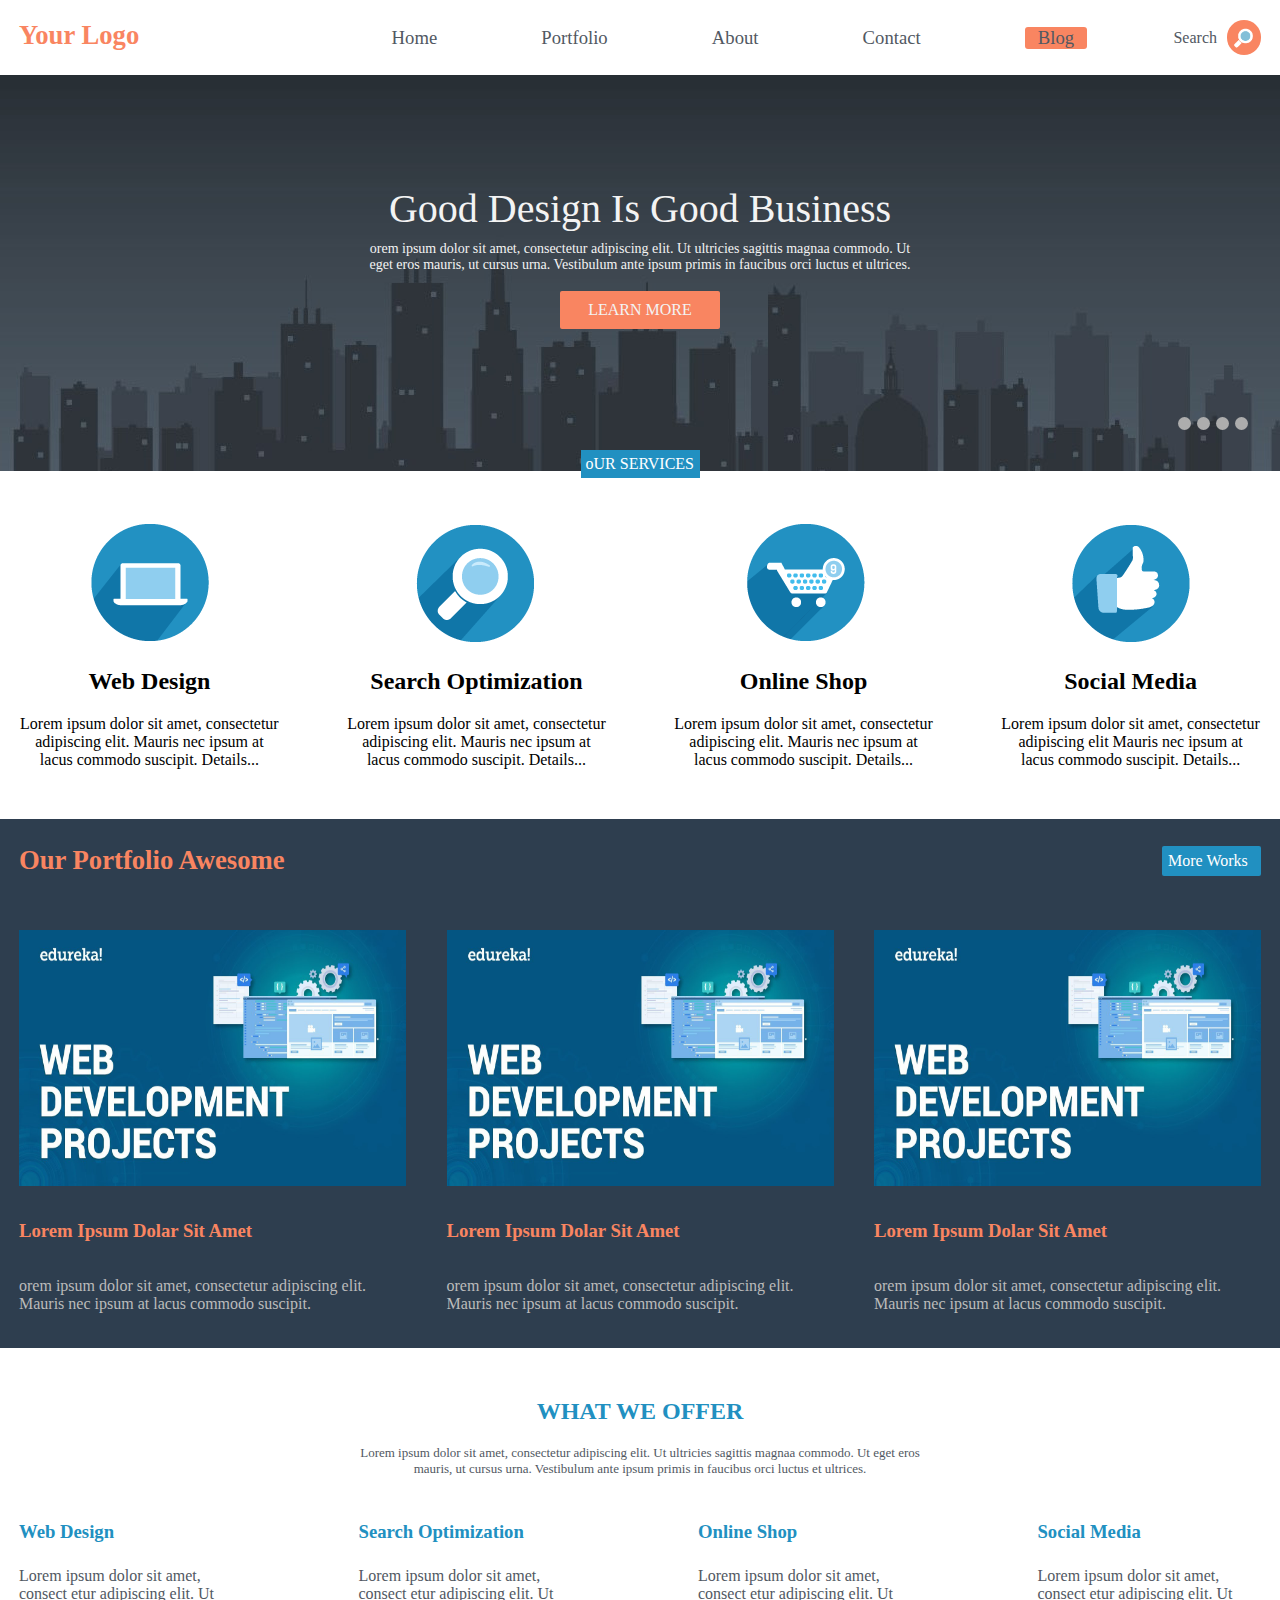
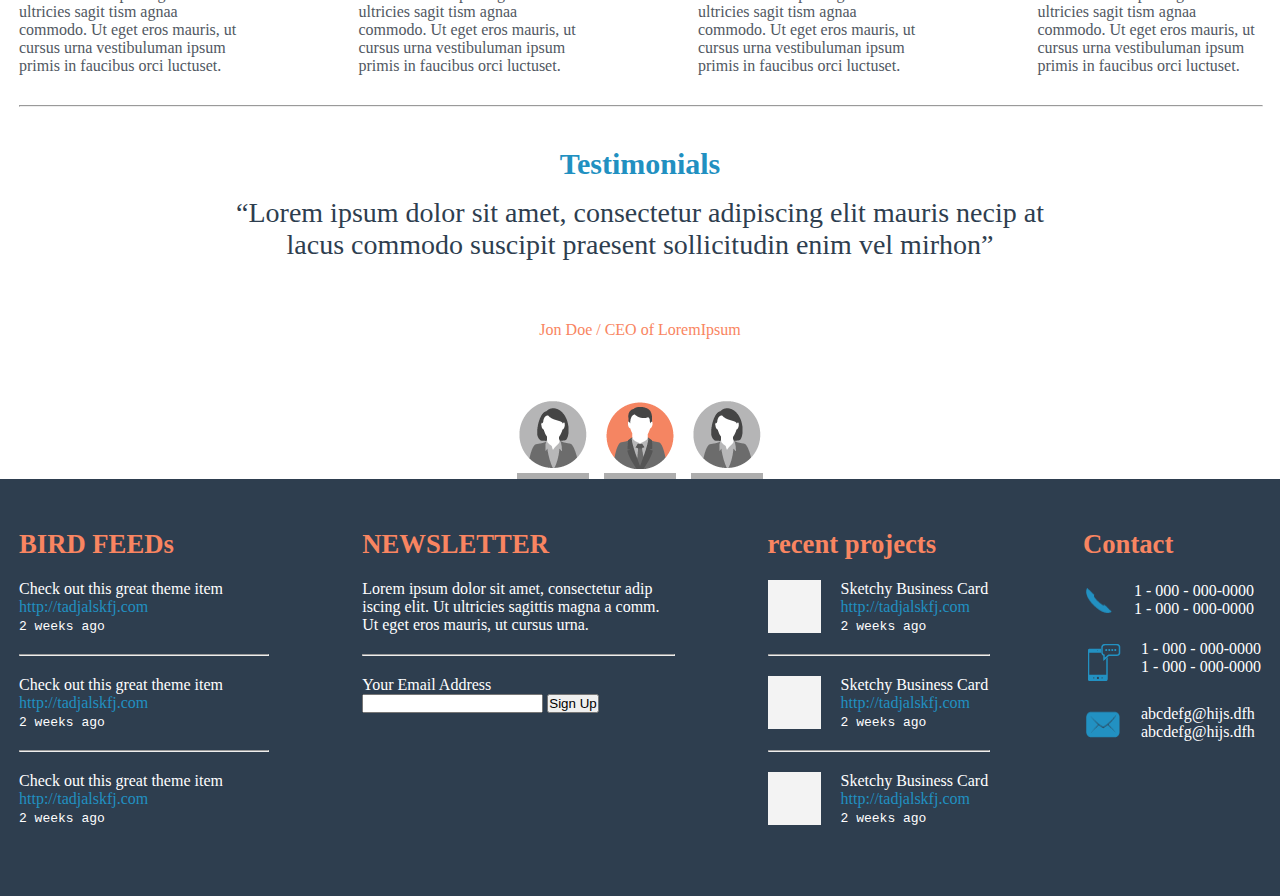
<file: index.html>
<!DOCTYPE html>
<html lang="en">

<head>
    <meta charset="UTF-8" />
    <meta http-equiv="X-UA-Compatible" content="IE=edge" />
    <meta name="viewport" content="width=device-width, initial-scale=1.0" />
    <title>MyFirstTemplateTest</title>
    <link rel="stylesheet" href="css/style.css" />
</head>

<body>
    <!--------------------------------------------------     {header}     ------------------------------------------------------>
    <header>
        <div class="menu-logo">
            <h1>Your Logo</h1>
            <div class="menu-logo-bottom">
                <ul>
                    <li><a class="home" href="index.html">Home</a></li>
                    <li><a href="PortfolioPage.html">Portfolio</a></li>
                    <li><a href="AboutPage.html">About</a></li>
                    <li><a href="ContactPage.html">Contact</a></li>
                    <li class="blog"><a href="BlogPage.html">Blog </a></li>
                </ul>
                <div class="search">
                    <span> Search </span>
                    <img src="imags/SarshIcon.png" alt="SarshIcon" />
                </div>
            </div>
        </div>
    </header>
    <div class="slider">
        <div class="home-background">
            <p class="good">Good Design Is Good Business</p>
            <p class="design-paragraph">
                orem ipsum dolor sit amet, consectetur adipiscing elit. Ut ultricies
                sagittis magnaa commodo. Ut eget eros mauris, ut cursus urna.
                Vestibulum ante ipsum primis in faucibus orci luctus et ultrices.
            </p>
            <p class="learn-button">LEARN MORE</p>
            <div class="slider-circle">
                <div class="slider-circle1"></div>
                <div class="slider-circle1"></div>
                <div class="slider-circle1"></div>
                <div class="slider-circle1"></div>
            </div>
            <p class="our">oUR SERVICES</p>
        </div>
    </div>
    <!------------------------------------------------     main-content     ---------------------------------------------------->
    <div class="main-content">
        <div class="services">
            <div class="shapter">
                <img src="imags/WebDesign.png" alt="WebDesign" />
                <h2>Web Design</h2>
                <p>
                    Lorem ipsum dolor sit amet, consectetur adipiscing elit. Mauris nec
                    ipsum at lacus commodo suscipit. Details...
                </p>
            </div>
            <div class="shapter">
                <img src="imags/Search.png" alt="Search" />
                <h2>Search Optimization</h2>
                <p>
                    Lorem ipsum dolor sit amet, consectetur adipiscing elit. Mauris nec
                    ipsum at lacus commodo suscipit. Details...
                </p>
            </div>
            <div class="shapter">
                <img src="imags/shopping.png" alt="shopping" />
                <h2>Online Shop</h2>
                <p>
                    Lorem ipsum dolor sit amet, consectetur adipiscing elit. Mauris nec
                    ipsum at lacus commodo suscipit. Details...
                </p>
            </div>
            <div class="shapter">
                <img src="imags/like.png" alt="like" />
                <h2>Social Media</h2>
                <p>
                    Lorem ipsum dolor sit amet, consectetur adipiscing elit Mauris nec
                    ipsum at lacus commodo suscipit. Details...
                </p>
            </div>
        </div>
        <div class="our-portfolio">
            <div class="portfolio">
                <h1>Our Portfolio Awesome</h1>
                <p>More Works</p>
            </div>
            <div class="portfolio-shapters">
                <div class="portfolio-shapter">
                    <img src="imags/develooer.jpg" alt="imags">
                    <h3>Lorem Ipsum Dolar Sit Amet</h3>
                    <p>orem ipsum dolor sit amet, consectetur adipiscing elit.
                        Mauris nec ipsum at lacus commodo suscipit.
                    </p>
                </div>
                <div class="portfolio-shapter">
                    <img src="imags/develooer.jpg" alt="imags">
                    <h3>Lorem Ipsum Dolar Sit Amet</h3>
                    <p>orem ipsum dolor sit amet, consectetur adipiscing elit.
                        Mauris nec ipsum at lacus commodo suscipit.
                    </p>
                </div>
                <div class="portfolio-shapter">
                    <img src="imags/develooer.jpg" alt="imags">
                    <h3>Lorem Ipsum Dolar Sit Amet</h3>
                    <p>orem ipsum dolor sit amet, consectetur adipiscing elit.
                        Mauris nec ipsum at lacus commodo suscipit.
                    </p>
                </div>
            </div>
        </div>
        <div class="offer">
            <div class="what-we-offer">
                <h2>WHAT WE OFFER</h2>
                <p>Lorem ipsum dolor sit amet, consectetur adipiscing elit. Ut ultricies
                    sagittis magnaa commodo. Ut eget eros mauris, ut cursus urna.
                    Vestibulum ante ipsum primis in faucibus orci luctus et ultrices.
                </p>
            </div>
            <div class="our-offer">
                <div>
                    <h3>Web Design</h3>
                    <p>Lorem ipsum dolor sit amet, consect
                        etur adipiscing elit. Ut ultricies sagit
                        tism agnaa commodo. Ut eget eros mauris, ut cursus urna
                        vestibuluman ipsum primis in faucibus orci luctuset.
                    </p>
                </div>
                <div>
                    <h3>Search Optimization</h3>
                    <p>Lorem ipsum dolor sit amet, consect
                        etur adipiscing elit. Ut ultricies sagit
                        tism agnaa commodo. Ut eget eros mauris, ut cursus urna
                        vestibuluman ipsum primis in faucibus orci luctuset.
                    </p>
                </div>
                <div>
                    <h3>Online Shop</h3>
                    <p>Lorem ipsum dolor sit amet, consect
                        etur adipiscing elit. Ut ultricies sagit
                        tism agnaa commodo. Ut eget eros mauris, ut cursus urna
                        vestibuluman ipsum primis in faucibus orci luctuset.
                    </p>
                </div>
                <div>
                    <h3>Social Media</h3>
                    <p>Lorem ipsum dolor sit amet, consect
                        etur adipiscing elit. Ut ultricies sagit
                        tism agnaa commodo. Ut eget eros mauris, ut cursus urna
                        vestibuluman ipsum primis in faucibus orci luctuset.
                    </p>
                </div>
            </div>
        </div>
        <hr>
        <div class="testimonials">
            <div class="pregraft">
                <h2>Testimonials</h2>
                <p>“Lorem ipsum dolor sit amet, consectetur adipiscing elit mauris necip
                    at lacus commodo suscipit praesent sollicitudin enim vel mirhon”
                </p>
            </div>
            <div class="identification">
                <p>Jon Doe / CEO of LoremIpsum</p>
                <div class="identification-pic">
                    <div class="sections">
                        <img src="imags/womenIcon.png" alt="women icon">
                        <hr>
                    </div>
                    <div class="sections">
                        <img src="imags/manIcon.png" alt="man icon">
                        <hr>
                    </div>
                    <div class="sections">
                        <img src="imags/womenIcon.png" alt="women icon">
                        <hr>
                    </div>
                </div>
            </div>
        </div>
    </div>
    <!---------------------------------------------------     footer     ------------------------------------------------------>
    <footer>
        <div class="title-contect">
            <div class="bird-feed">
                <h1>BIRD FEEDs</h1>
                <div>
                    <p>Check out this great theme item</p>
                    <a href="">http://tadjalskfj.com</a>
                    <p><samp>2 weeks ago</samp></p>
                </div>
                <hr>
                <div>
                    <p>Check out this great theme item</p>
                    <a href="">http://tadjalskfj.com</a>
                    <p><samp>2 weeks ago</samp></p>
                </div>
                <hr>
                <div>
                    <p>Check out this great theme item</p>
                    <a href="">http://tadjalskfj.com</a>
                    <p><samp>2 weeks ago</samp></p>
                </div>
            </div>
            <div class="news">
                <h1>NEWSLETTER</h1>
                <div>
                    <p>Lorem ipsum dolor sit amet, consectetur adip
                        iscing elit. Ut ultricies sagittis magna a comm.
                        Ut eget eros mauris, ut cursus urna.</p>
                </div>
                <hr>
                <div>
                    <p>Your Email Address</p>
                    <input type="text">
                    <button>Sign Up</button>
                </div>
            </div>
            <div class="recent-projects">
                <h1>recent projects</h1>
                <div class="projects">
                    <div class="projects-image"></div>
                    <div>
                        <p>Sketchy Business Card</p>
                        <a href="">http://tadjalskfj.com</a>
                        <p><samp>2 weeks ago</samp></p>
                    </div>
                </div>
                <hr>
                <div class="projects">
                    <div class="projects-image"></div>
                    <div>
                        <p>Sketchy Business Card</p>
                        <a href="">http://tadjalskfj.com</a>
                        <p><samp>2 weeks ago</samp></p>
                    </div>
                </div>
                <hr>
                <div class="projects">
                    <div class="projects-image"></div>
                    <div>
                        <p>Sketchy Business Card</p>
                        <a href="">http://tadjalskfj.com</a>
                        <p><samp>2 weeks ago</samp></p>
                    </div>
                </div>
            </div>
            <div class="Contact">
                <h1>Contact</h1>
                <div class="foon">
                    <img src="imags/phon.png" alt="phon icon">
                    <div class="nomber">
                        <p>1 - 000 - 000-0000</p>
                        <p>1 - 000 - 000-0000</p>
                    </div>
                </div>
                <div class="foon">
                    <img src="imags/mobil.png" alt="phon icon">
                    <div class="nomber">
                        <p>1 - 000 - 000-0000</p>
                        <p>1 - 000 - 000-0000</p>
                    </div>
                </div>
                <div class="foon">
                    <img src="imags/email.png" alt="phon icon">
                    <div class="nomber">
                        <p>abcdefg@hijs.dfh</p>
                        <p>abcdefg@hijs.dfh</p>
                    </div>
                </div>
            </div>
        </div>
    </footer>
</body>

</html>
</file>
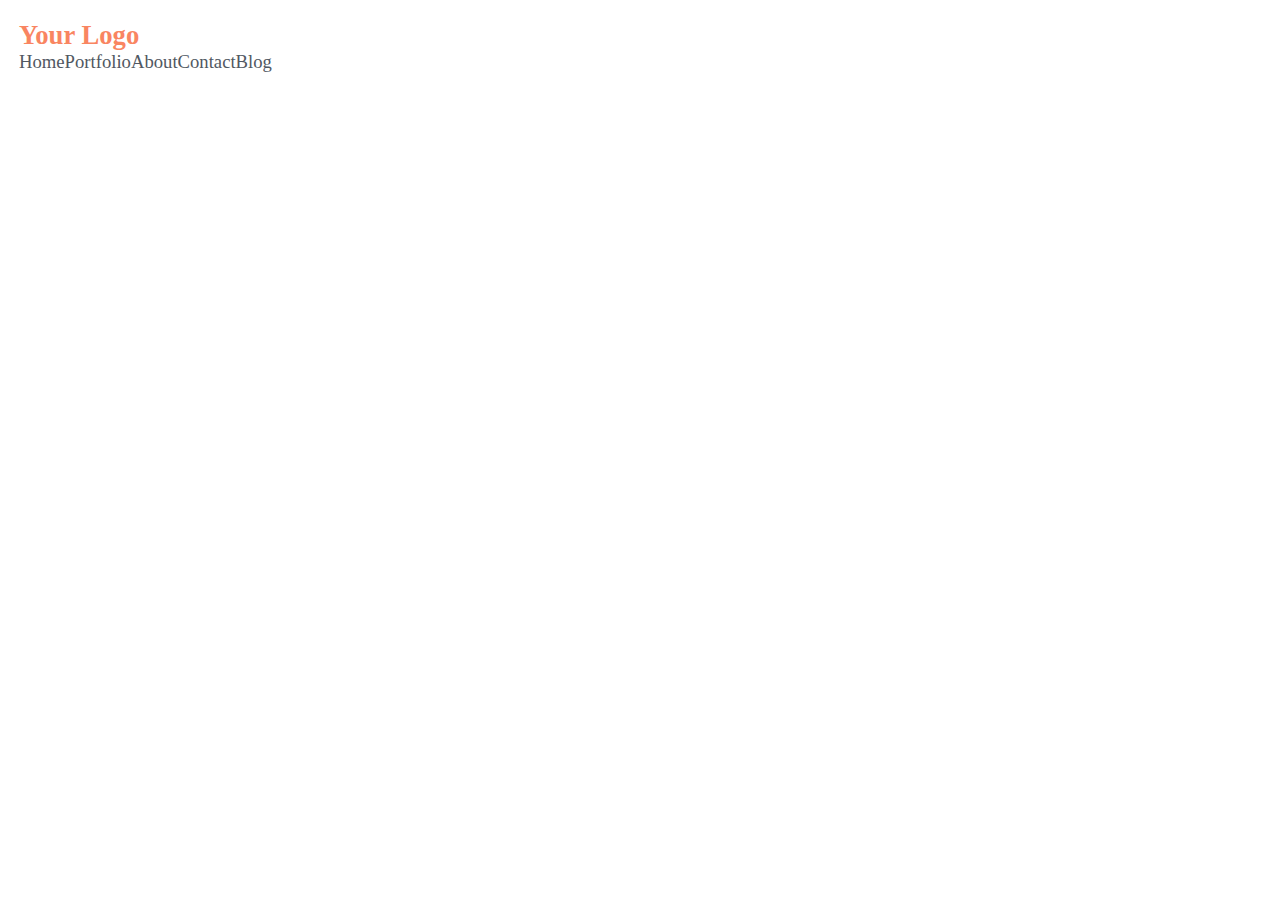
<file: ContactPage.html>
<!DOCTYPE html>
<html lang="en">
<head>
    <meta charset="UTF-8">
    <meta http-equiv="X-UA-Compatible" content="IE=edge">
    <meta name="viewport" content="width=device-width, initial-scale=1.0">
    <title>Document</title>
    <link rel="stylesheet" href="css/style.css">
</head>
<body>
    <header>
        <div>
            <h1>Your Logo</h1>
            <ul>
                <li><a href="index.html">Home</a></li>
                <li><a href="PortfolioPage.html">Portfolio</a></li>
                <li><a href="AboutPage.html">About</a></li>
                <li><a href="ContactPage.html">Contact</a></li>
                <li class="Blog"><a href="BlogPage.html">Blog </a></li>
            </ul>
        </div>
    </header>
</body>
</html>
</file>
<file: css/style.css>
* {
  margin: 0px;
  padding: 0px;
}
hr {
  width: 100%;
}
a {
  text-decoration: none;
  color: #2190c1;
}
/*____________________header style__________________*/

header,
.main-content {
  margin: auto;
  width: 1242px;
}

header {
  display: flex;
  padding: 20px 0;
}

.menu-logo {
  display: flex;
  width: 100%;
  justify-content: space-between;
}

.menu-logo-bottom {
  display: flex;
  flex-basis: 70%;
  justify-content: space-between;
}

h1 {
  color: #f98561;
  font-size: 20pt;
}

ul {
  display: flex;
  list-style-type: none;
  flex-basis: 80%;
  justify-content: space-between;
  align-items: center;
}

li a {
  text-decoration: none;
  text-align: center;
  color: #515862;
  font-size: 14pt;
}

li a:hover {
  font-size: 16pt;
}

.blog {
  background-color: #f98561;
  padding: 0px 13px;
  border-radius: 3px;
}

.search {
  color: #515862;
  display: flex;
  align-items: center;
}

.search span {
  margin-right: 10px;
}

.search img {
  width: 34px;
  background-color: #f98561;
  border-radius: 30px;
}

/*________________slider style______________ */

.slider {
  display: flex;
  height: 396px;
  background-image: url(../imags/Homepagheader.jpg);
}

.home-background {
  width: 1228px;
  margin: auto;
}

.good {
  margin-top: 110px;
  font-size: 30pt;
  text-align: center;
  color: #f3f3f3;
}

.design-paragraph {
  width: 549px;
  margin: auto;
  font-size: 14px;
  text-align: center;
  color: #f3f3f3;
  padding-top: 9px;
}
.learn-button {
  margin: auto;
  color: #f3f3f3;
  background-color: #f98561;
  border-radius: 2px;
  width: 140px;
  text-align: center;
  padding: 10px;
  margin-top: 18px;
  font-family: cursive;
}

.slider-circle {
  display: flex;
  margin-top: 88px;
  flex-direction: row-reverse;
}

.slider-circle1 {
  width: 13px;
  height: 13px;
  border-radius: 30px;
  background-color: #adadad;
  margin-right: 6px;
}

.slider-circle1:hover {
  background-color: #2190c1;
}

.our {
  background-color: #2190c1;
  color: #ffffff;
  width: 109px;
  margin: auto;
  padding: 5px;
  margin-top: 20px;
}

/*____________________Main Content_____________________*/

/*_______oUR SERVICES_______*/

.services {
  display: flex;
  margin: 50px 0;
  text-align: center;
  justify-content:space-between;
}

.shapter {
  flex-basis: 21%;
}
.shapter h2 {
  margin: 20px 0;
}

.shapter p {
}

/*________ Our Portfolio ________*/

.our-portfolio {
  background-color: #2e3e4f;
  margin-left: calc(-100vw / 2 + 1242px / 2);
  margin-right: calc(-100vw / 2 + 1242px / 2);
}

.portfolio {
  width: 1242px;
  display: flex;
  color: #ffffff;
  padding: 26px 0px 54px;
  margin: auto;
  justify-content: space-between;
  align-items: center;
}

.portfolio h3 {
flex-basis: 33%;

}

.portfolio p {
  flex-basis: 7%;
  background-color: #2190C1;
  border-radius: 2px;
  padding: 6px;;
}

.portfolio-shapters {
  width: 1242px;
  display: flex;
  justify-content: space-between;
  margin: auto;;
}

.portfolio-shapter {
  flex-basis: 22%;
}

.portfolio-shapter img {
  width: 387px;
  height: 256px;

}
.portfolio-shapter h3 {
  margin: 30px 0;
  color:#f98561
}

.portfolio-shapter p {
  margin: 35px 0;
  color: #bbbbbb;
}

/*___________our OFFER___________*/

.offer {
  margin: 30px 0;
}

.what-we-offer {
  display: flex;
  flex-direction: column;
  text-align: center;
  margin: 20px 0;
}

.what-we-offer h2 {
  color: #2190C1;
  margin: 20px 0;
  
}

.what-we-offer p {
  margin: auto; 
  width: 48%;
  font-size: 13px;
  color: #515862;
}

.our-offer {
  display: flex;
  justify-content: space-between;
}

.our-offer div {
  flex-basis: 18%;
}

.our-offer h3 {
  color: #2190C1;
  padding: 24px 0;
}

.our-offer p {
  color:#515862
}

.testimonials {
  text-align: center;
  margin-top: 40px;
}

.pregraft h2 {
  margin: 16px 0;
  color: #2190C1;
  font-size: 30px;
}

.pregraft p {
  color: #2e3e4f;
  font-size: 28px;
  width: 70%;
  margin: auto;
}

.identification {
  
}

.identification p {
  margin: 60px 0;
  color: #f98561;
}

.identification-pic {
  display: flex;
  justify-content: center;
}

.sections {
  flex-basis: 7%;
}

.sections hr {
  border: 3px solid #adadad;
  width: 66px;
  margin: auto;
}

/*___________________________footer____________________________*/

footer {
  background-color: #2e3e4f;
  width: 100%;
} 

.title-contect {
  display: flex;
  width: 1242px;
  margin: auto;
  padding: 50px 0;
  justify-content: space-between;
}

.bird-feed {
  width: 20%;
  display: flex;
  flex-direction: column;
}

.bird-feed  div  {
  margin: 20px 0;
  color: #ffffff;
}

.news {
  width: 25%;
  display: flex;
  flex-direction: column;
}

.news div {
  margin: 20px 0;
  color: #ffffff;
}

.recent-projects {

}

.projects-image {
   background-color: #f3f3f3;
  width: 53px;
  height: 53px;
  margin: 0 20px 0 0;

}

.projects {
  display: flex;
  margin: 20px 0;
  color: #ffffff;
}

.Contact {
  
}

.foon {
  display: flex;
  margin: 22px 0;
  color: #ffffff;
}

.foon img {
  margin: 0 20px 0  0;
}
</file>
